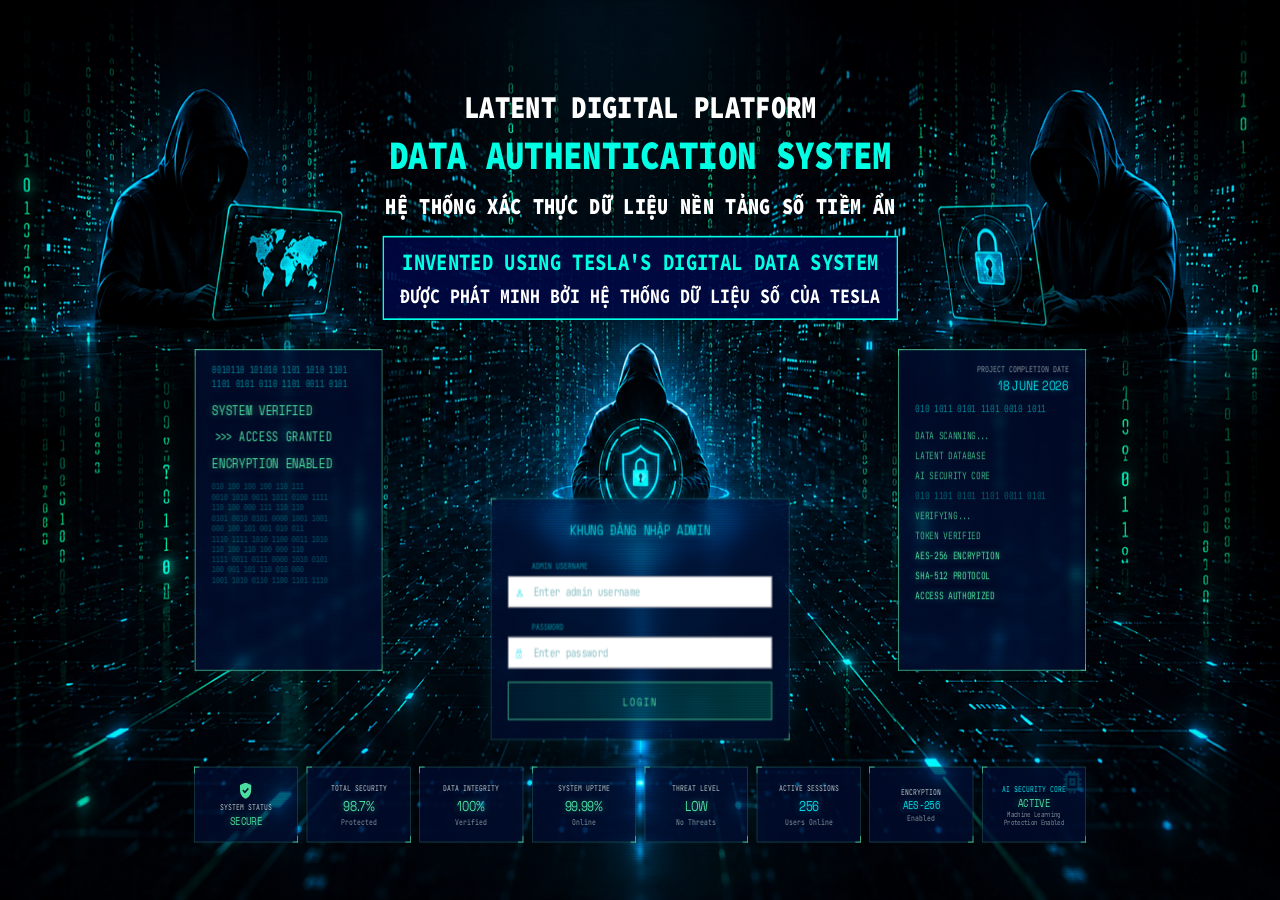
<file: index.html>
<!DOCTYPE html>
<html lang="vi">
  <head>
    <meta charset="UTF-8" />
    <meta name="viewport" content="width=device-width, initial-scale=1.0" />
    <title>LATENT DIGITAL PLATFORM — Data Authentication</title>
    <link rel="preconnect" href="https://fonts.googleapis.com" />
    <link rel="preconnect" href="https://fonts.gstatic.com" crossorigin />
    <link
      href="https://fonts.googleapis.com/css2?family=Be+Vietnam+Pro:wght@700;900&family=JetBrains+Mono:wght@400;700&family=Source+Code+Pro:wght@700;900&family=Space+Grotesk:wght@400;500&family=Space+Mono&display=swap"
      rel="stylesheet"
    />
    <link rel="stylesheet" href="css/app.css" />
  </head>
  <body>
    <div class="viewport">
      <div class="stage" id="stage">
        <img class="bg" src="bg-pc.png" alt="" />

        <header class="login-header">
          <h1>LATENT DIGITAL PLATFORM</h1>
          <h2>DATA AUTHENTICATION SYSTEM</h2>
          <p class="vn-title">HỆ THỐNG XÁC THỰC DỮ LIỆU NỀN TẢNG SỐ TIỀM ẨN</p>
          <div class="invented-box">
            <p class="en">INVENTED USING TESLA'S DIGITAL DATA SYSTEM</p>
            <p class="vn">ĐƯỢC PHÁT MINH BỞI HỆ THỐNG DỮ LIỆU SỐ CỦA TESLA</p>
          </div>
        </header>

        <aside class="hud-panel hud-left">
          <span class="corner corner-tl"></span>
          <span class="corner corner-br"></span>
          <p class="bin-soft" id="binTop">
            0010110 101010 1101 1010 1101<br />1101 0101 0110 1101 0011 0101
          </p>
          <div class="status-stack">
            <p class="status-ok">SYSTEM VERIFIED</p>
            <p class="status-ok mono">&gt;&gt;&gt; ACCESS GRANTED</p>
            <p class="status-ok">ENCRYPTION ENABLED</p>
          </div>
          <p class="bin-faint" id="binMid">
            001 0111 1000 0101 0010 0001<br />
            011 0100 1010 1101 0011 1100<br />
            001 1111 0010 1101 0010 0011<br />
            111 1101 1001 1010 1010 0101<br />
            001 1101 1010 1101 1101 0101<br />
            001 0111 1000 0101 0010 0001<br />
            011 0100 1010 1101 0011 1100<br />
            001 1111 0010 1101 0010 0011<br />
            111 1101 1001 1010 1010 0101<br />
            001 1101 1010 1101 1101 0101
          </p>
        </aside>

        <aside class="hud-panel hud-right">
          <span class="corner corner-tl"></span>
          <span class="corner corner-br"></span>
          <div class="hud-right-top">
            <div class="date-block">
              <p class="label">PROJECT COMPLETION DATE</p>
              <p class="value">18 JUNE 2026</p>
            </div>
          </div>
          <p class="bin-soft">010 1011 0101 1101 0010 1011</p>
          <div class="scan-lines" id="scanLines">
            <p class="scan-line">DATA SCANNING...</p>
            <p class="scan-line">LATENT DATABASE</p>
            <p class="scan-line">AI SECURITY CORE</p>
            <p class="scan-line bin">010 1101 0101 1101 0011 0101</p>
            <p class="scan-line">VERIFYING...</p>
            <p class="scan-line">TOKEN VERIFIED</p>
            <p class="scan-line hot">AES-256 ENCRYPTION</p>
            <p class="scan-line hot">SHA-512 PROTOCOL</p>
            <p class="scan-line hot">ACCESS AUTHORIZED</p>
          </div>
        </aside>

        <section class="login-box" id="loginBox">
          <span class="corner corner-tl"></span>
          <span class="corner corner-br"></span>
          <h3>KHUNG ĐĂNG NHẬP ADMIN</h3>
          <form class="login-form" id="loginForm" autocomplete="off">
            <div class="field">
              <label for="username">ADMIN USERNAME</label>
              <input id="username" name="username" type="text" placeholder="Enter admin username" required />
              <span class="field-icon user">
                <img src="assets/icons/icon-user.svg" width="9.333" height="9.333" alt="" />
              </span>
            </div>
            <div class="field">
              <label for="password">PASSWORD</label>
              <input id="password" name="password" type="password" placeholder="Enter password" required />
              <span class="field-icon lock">
                <img src="assets/icons/icon-lock.svg" width="9.333" height="12.25" alt="" />
              </span>
            </div>
            <p class="login-error" id="loginError">ACCESS DENIED — INVALID CREDENTIALS</p>
            <button class="btn-login" type="submit">LOGIN</button>
          </form>
        </section>

        <footer class="stats-row">
          <div class="stat-card">
            <span class="corner corner-tl"></span>
            <span class="corner corner-br"></span>
            <img class="stat-shield" src="assets/icons/icon-shield.svg" width="17.154" height="21.442" alt="" />
            <p class="k">SYSTEM STATUS</p>
            <p class="v sm glow-mint">SECURE</p>
          </div>
          <div class="stat-card">
            <span class="corner corner-tl"></span>
            <span class="corner corner-br"></span>
            <p class="k">TOTAL SECURITY</p>
            <p class="v">98.7%</p>
            <p class="s">Protected</p>
          </div>
          <div class="stat-card">
            <span class="corner corner-tl"></span>
            <span class="corner corner-br"></span>
            <p class="k">DATA INTEGRITY</p>
            <p class="v">100%</p>
            <p class="s">Verified</p>
          </div>
          <div class="stat-card">
            <span class="corner corner-tl"></span>
            <span class="corner corner-br"></span>
            <p class="k">SYSTEM UPTIME</p>
            <p class="v">99.99%</p>
            <p class="s">Online</p>
          </div>
          <div class="stat-card">
            <span class="corner corner-tl"></span>
            <span class="corner corner-br"></span>
            <p class="k">THREAT LEVEL</p>
            <p class="v">LOW</p>
            <p class="s">No Threats</p>
          </div>
          <div class="stat-card">
            <span class="corner corner-tl"></span>
            <span class="corner corner-br"></span>
            <p class="k">ACTIVE SESSIONS</p>
            <p class="v cyan">256</p>
            <p class="s">Users Online</p>
          </div>
          <div class="stat-card">
            <span class="corner corner-tl"></span>
            <span class="corner corner-br"></span>
            <p class="k">ENCRYPTION</p>
            <p class="v sm cyan">AES-256</p>
            <p class="s">Enabled</p>
          </div>
          <div class="stat-card ai">
            <span class="corner corner-tl"></span>
            <span class="corner corner-br"></span>
            <span class="stat-ai-icon">
              <img src="assets/icons/icon-ai.svg" width="28.947" height="28.947" alt="" />
            </span>
            <p class="k">AI SECURITY CORE</p>
            <p class="v sm glow-mint">ACTIVE</p>
            <p class="s tiny">Machine Learning<br />Protection Enabled</p>
          </div>
        </footer>

        <div class="vignette"></div>
        <div class="scanlines"></div>
      </div>
    </div>
    <script src="js/stage.js"></script>
    <script src="js/auth.js"></script>
  </body>
</html>
</file>
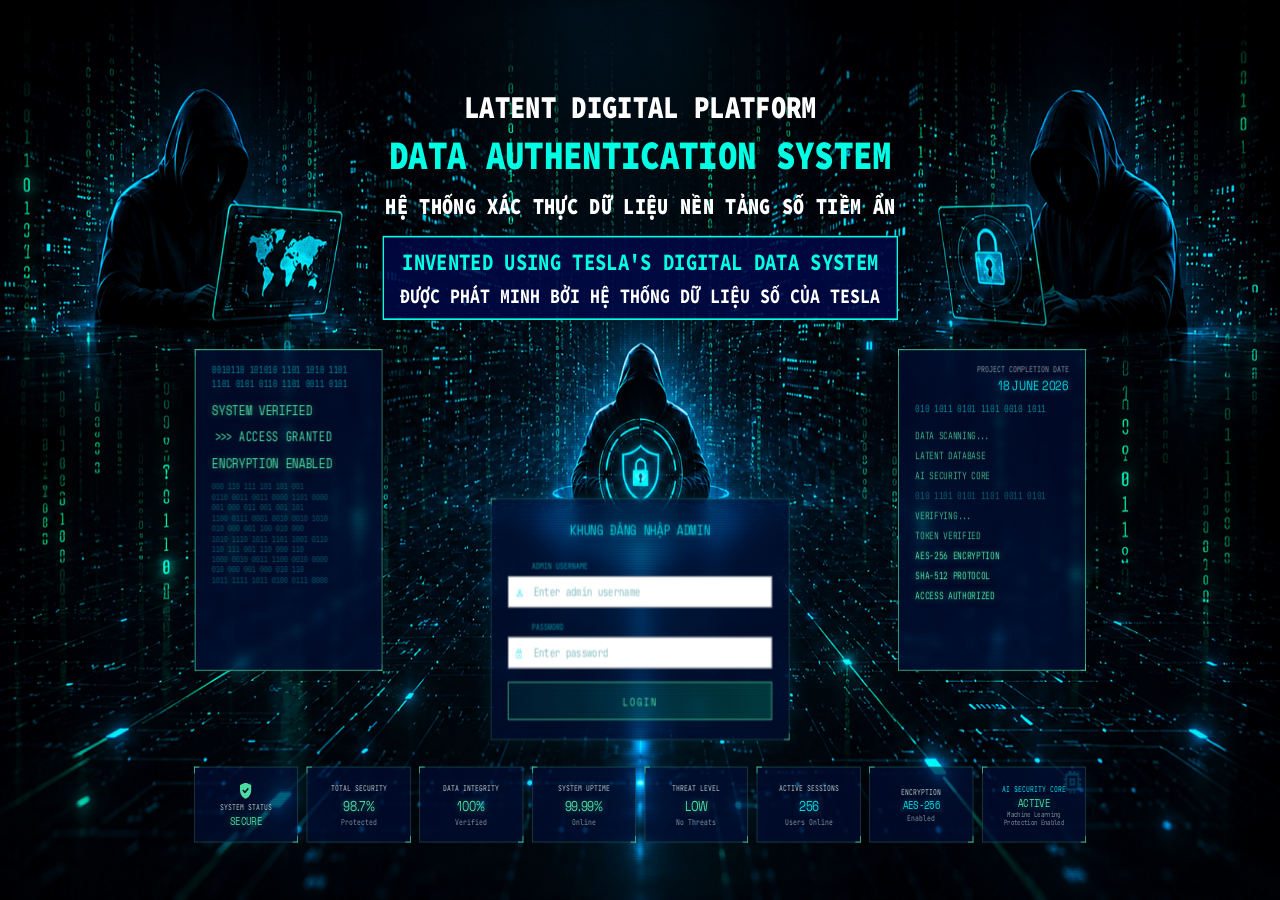
<file: home.html>
<!DOCTYPE html>
<html lang="vi">

<head>
  <meta charset="UTF-8" />
  <meta name="viewport" content="width=device-width, initial-scale=1.0" />
  <title>SYSTEM DATA INPUT PANEL — Latent Digital Platform</title>
  <link rel="preconnect" href="https://fonts.googleapis.com" />
  <link rel="preconnect" href="https://fonts.gstatic.com" crossorigin />
  <link
    href="https://fonts.googleapis.com/css2?family=Be+Vietnam+Pro:wght@700;900&family=JetBrains+Mono:wght@400;700&family=Source+Code+Pro:wght@700;900&family=Space+Grotesk:wght@400;500;700&family=Space+Mono&display=swap"
    rel="stylesheet" />
  <link rel="stylesheet" href="css/app.css" />
</head>

<body>
  <div class="viewport">
    <div class="stage" id="stage">
      <img class="bg" src="bg-pc.png" alt="" />

      <nav class="home-nav" aria-label="Main">
        <div class="nav-list">
          <button class="nav-item active" type="button" data-nav="dashboard">
            <svg class="nav-ico" viewBox="0 0 24 24" aria-hidden="true">
              <path d="M4 10.5L12 4l8 6.5V20a1 1 0 0 1-1 1h-5v-6H10v6H5a1 1 0 0 1-1-1v-9.5z" fill="none"
                stroke="currentColor" stroke-width="1.6" stroke-linejoin="round" />
            </svg>
            <span>DASHBOARD</span>
          </button>
          <button class="nav-item" type="button" data-nav="users">
            <svg class="nav-ico" viewBox="0 0 24 24" aria-hidden="true">
              <path
                d="M9 11a3.5 3.5 0 1 0 0-7 3.5 3.5 0 0 0 0 7zM16.5 12a3 3 0 1 0 0-6 3 3 0 0 0 0 6zM3.5 19.5c0-2.8 2.5-5 5.5-5s5.5 2.2 5.5 5M14 14.5c2.6 0 4.8 1.6 5.5 3.8"
                fill="none" stroke="currentColor" stroke-width="1.6" stroke-linecap="round" />
            </svg>
            <span>USER MANAGEMENT</span>
          </button>
          <button class="nav-item" type="button" data-nav="auth">
            <svg class="nav-ico" viewBox="0 0 24 24" aria-hidden="true">
              <path d="M12 3l7 3v5.2c0 4.4-2.9 8.3-7 9.8-4.1-1.5-7-5.4-7-9.8V6l7-3z" fill="none" stroke="currentColor"
                stroke-width="1.6" />
              <circle cx="12" cy="11" r="2.2" fill="none" stroke="currentColor" stroke-width="1.4" />
              <path d="M12 13.2v2.4M10.4 11h3.2" fill="none" stroke="currentColor" stroke-width="1.4"
                stroke-linecap="round" />
            </svg>
            <span>DATA AUTHENTICATION</span>
          </button>
          <button class="nav-item" type="button" data-nav="monitor">
            <svg class="nav-ico" viewBox="0 0 24 24" aria-hidden="true">
              <rect x="3" y="4" width="18" height="13" rx="1.5" fill="none" stroke="currentColor" stroke-width="1.6" />
              <path d="M8 20h8M12 17v3M6.5 14l3-3.5 2.5 2 4-4.5" fill="none" stroke="currentColor" stroke-width="1.5"
                stroke-linecap="round" stroke-linejoin="round" />
            </svg>
            <span>SYSTEM MONITORING</span>
          </button>
          <button class="nav-item" type="button" data-nav="security">
            <svg class="nav-ico" viewBox="0 0 24 24" aria-hidden="true">
              <path d="M12 3l7 3v5.2c0 4.4-2.9 8.3-7 9.8-4.1-1.5-7-5.4-7-9.8V6l7-3z" fill="none" stroke="currentColor"
                stroke-width="1.6" />
              <path d="M9.2 11.4l2 2 3.8-4" fill="none" stroke="currentColor" stroke-width="1.6" stroke-linecap="round"
                stroke-linejoin="round" />
            </svg>
            <span>SECURITY CENTER</span>
          </button>
          <button class="nav-item" type="button" data-nav="access">
            <svg class="nav-ico" viewBox="0 0 24 24" aria-hidden="true">
              <rect x="3.5" y="6" width="17" height="12" rx="2" fill="none" stroke="currentColor" stroke-width="1.6" />
              <circle cx="9" cy="12" r="2" fill="none" stroke="currentColor" stroke-width="1.4" />
              <path d="M13.5 10.5h4M13.5 13.5h3" fill="none" stroke="currentColor" stroke-width="1.4"
                stroke-linecap="round" />
            </svg>
            <span>ACCESS CONTROL</span>
          </button>
          <button class="nav-item" type="button" data-nav="encryption">
            <svg class="nav-ico" viewBox="0 0 24 24" aria-hidden="true">
              <path d="M8 11V8.5a4 4 0 0 1 8 0V11" fill="none" stroke="currentColor" stroke-width="1.6" />
              <rect x="6.5" y="11" width="11" height="9" rx="1.5" fill="none" stroke="currentColor" stroke-width="1.6" />
              <circle cx="12" cy="15.5" r="1.3" fill="currentColor" />
            </svg>
            <span>ENCRYPTION MODULE</span>
          </button>
          <button class="nav-item" type="button" data-nav="audit">
            <svg class="nav-ico" viewBox="0 0 24 24" aria-hidden="true">
              <path
                d="M7 4h10a1.5 1.5 0 0 1 1.5 1.5v13A1.5 1.5 0 0 1 17 20H7a1.5 1.5 0 0 1-1.5-1.5v-13A1.5 1.5 0 0 1 7 4z"
                fill="none" stroke="currentColor" stroke-width="1.6" />
              <path d="M9 9h6M9 12.5h6M9 16h4" fill="none" stroke="currentColor" stroke-width="1.5"
                stroke-linecap="round" />
            </svg>
            <span>AUDIT LOGS</span>
          </button>
          <button class="nav-item" type="button" data-nav="ai">
            <svg class="nav-ico" viewBox="0 0 24 24" aria-hidden="true">
              <circle cx="12" cy="12" r="2.2" fill="none" stroke="currentColor" stroke-width="1.5" />
              <path
                d="M12 4v3.2M12 16.8V20M4 12h3.2M16.8 12H20M6.4 6.4l2.3 2.3M15.3 15.3l2.3 2.3M17.6 6.4l-2.3 2.3M8.7 15.3l-2.3 2.3"
                fill="none" stroke="currentColor" stroke-width="1.5" stroke-linecap="round" />
            </svg>
            <span>AI ANALYTICS</span> 
          </button>
          <button class="nav-item" type="button" data-nav="settings">
            <svg class="nav-ico" viewBox="0 0 24 24" aria-hidden="true">
              <circle cx="12" cy="12" r="3" fill="none" stroke="currentColor" stroke-width="1.5" />
              <path
                d="M12 3.5v2.2M12 18.3v2.2M3.5 12h2.2M18.3 12h2.2M6 6l1.6 1.6M16.4 16.4L18 18M18 6l-1.6 1.6M7.6 16.4 6 18"
                fill="none" stroke="currentColor" stroke-width="1.5" stroke-linecap="round" />
            </svg>
            <span>SYSTEM SETTINGS</span>
          </button>
          <button class="nav-item" type="button" data-nav="backup">
            <svg class="nav-ico" viewBox="0 0 24 24" aria-hidden="true">
              <rect x="5" y="8" width="14" height="10" rx="1.5" fill="none" stroke="currentColor" stroke-width="1.6" />
              <path
                d="M8 8V6.5A1.5 1.5 0 0 1 9.5 5h5A1.5 1.5 0 0 1 16 6.5V8M9 18v1.5M15 18v1.5M15.5 12.5a3.2 3.2 0 1 1-1.1-2.4"
                fill="none" stroke="currentColor" stroke-width="1.5" stroke-linecap="round" />
              <path d="M14.2 8.8v1.8h1.8" fill="none" stroke="currentColor" stroke-width="1.4" stroke-linecap="round"
                stroke-linejoin="round" />
            </svg>
            <span>BACKUP &amp; RECOVERY</span>
          </button>
          <button class="nav-item" type="button" data-nav="reports">
            <svg class="nav-ico" viewBox="0 0 24 24" aria-hidden="true">
              <path d="M8 4h7l3 3v12a1 1 0 0 1-1 1H8a1 1 0 0 1-1-1V5a1 1 0 0 1 1-1z" fill="none" stroke="currentColor"
                stroke-width="1.6" />
              <path d="M15 4v3h3M9.5 12h5M9.5 15.5h3.5M16.5 18.5l1.2-3.2 1.2 3.2M16.2 17h2.8" fill="none"
                stroke="currentColor" stroke-width="1.4" stroke-linecap="round" stroke-linejoin="round" />
            </svg>
            <span>REPORTS</span>
          </button>
          <button class="nav-item" type="button" data-nav="notifications">
            <svg class="nav-ico" viewBox="0 0 24 24" aria-hidden="true">
              <path d="M12 4a5 5 0 0 1 5 5v3.2l1.4 2.6H5.6L7 12.2V9a5 5 0 0 1 5-5zM10 18.5a2 2 0 0 0 4 0" fill="none"
                stroke="currentColor" stroke-width="1.6" stroke-linejoin="round" />
            </svg>
            <span>NOTIFICATIONS</span>
          </button>
        </div>

        <div class="sidebar-table-card">
          <span class="corner corner-tl"></span>
          <span class="corner corner-br"></span>
          <div class="st-header">
            <span class="st-live-dot"></span>
            CONNECT TO BACCARAT TABLE
          </div>
          <div class="st-table-input-row">
            <span class="st-prefix">BACARAT</span>
            <input class="st-input" id="sideTableInput" type="text" value="C06" placeholder="C06" maxlength="12" />
            <button class="st-connect-btn" id="sideConnectBtn" type="button">CONNECT</button>
          </div>
          <div class="st-grid">
            <div class="st-cell st-left">
              <span class="st-label">KẾT NỐI CHẠY</span>
              <span class="st-val st-pct" id="sideConnPct">100%</span>
            </div>
            <div class="st-cell st-right">
              <span class="st-label">ACCURACY RATE</span>
              <span class="st-val st-rate" id="sideAccRate">86%</span>
            </div>
          </div>
          <div class="st-section">
            <div class="st-subhead">RECOMMENDED NUMBER<br />OF SUCCESSFUL HANDS</div>
            <div class="st-range" id="sideRangeVal">6-7</div>
          </div>
          <div class="st-footer-status">
            <span class="st-foot-icon">⚡</span>
            <span>AI NEURAL ENGINE • RUNNING</span>
          </div>
        </div>
      </nav>

      <main class="home-main">
        <p class="exclusive">
          THIS DATA SOFTWARE IS EXCLUSIVELY AVAILABLE FOR THE SEXY BACCARAT PLATFORM.
        </p>

        <div class="welcome-row">
          <h1>WELCOME!</h1>
          <button class="logout-btn" id="logoutBtn" type="button">LOGOUT</button>
        </div>

        <div class="msg-box">
          <p>
            Thank you for placing your trust in our team. On behalf of Tesla, we would like to express
            our sincere gratitude for your confidence and support.<br />
            We truly appreciate your trust and look forward to providing you with the best possible experience.
          </p>
        </div>

        <h2 class="section-title">SYSTEM RECOMMENDATIONS</h2>

        <div class="msg-box">
          <p>
            For optimal system performance, please review and understand the instructions below before proceeding.
            Enter all required data completely and accurately to ensure the analysis is performed correctly
            and to achieve the most reliable analytical results.
          </p>
        </div>

        <div class="guide-row">
          <aside class="warn-box">
            <div class="warn-icons">
              <svg class="warn-tri" viewBox="0 0 24 24" aria-hidden="true">
                <path fill="#f5c518" d="M12 2L23 21H1L12 2Z" />
                <path fill="#111" d="M11 9h2v6h-2zm0 7h2v2h-2z" />
              </svg>
              <svg class="warn-tri" viewBox="0 0 24 24" aria-hidden="true">
                <path fill="#f5c518" d="M12 2L23 21H1L12 2Z" />
                <path fill="#111" d="M11 9h2v6h-2zm0 7h2v2h-2z" />
              </svg>
            </div>
            <h3>IMPORTANT OPERATING GUIDELINES</h3>
          </aside>

          <div class="guide-list">
            <span class="corner corner-tl"></span>
            <span class="corner corner-br"></span>
            <div class="guide-item">
              <span class="guide-num">1</span>
              <p>REFER TO THE GENERAL ANALYSIS SECTION FOR OVERALL DATA.</p>
              <span></span>
            </div>
            <div class="guide-item">
              <span class="guide-num">2</span>
              <p>ENTER THE BACCARAT TABLE NUMBER TO CONNECT WITH THE HIGHEST COMPATIBILITY.</p>
              <button class="check" data-check="table" type="button">✓</button>
            </div>
            <div class="guide-item">
              <span class="guide-num">3</span>
              <p>ENTER THE RESULTS OF THREE CONSECUTIVE ROUNDS TO ANALYZE THE LATENT COEFFICIENTS.</p>
              <button class="check" data-check="rounds" type="button">✓</button>
            </div>
            <div class="guide-item">
              <span class="guide-num">4</span>
              <p>ENTER COMPLETE AND ACCURATE DATA FOR THREE CONSECUTIVE ROUNDS TO PERFORM LATENT COEFFICIENT ANALYSIS.
              </p>
              <button class="check" data-check="data" type="button">✓</button>
            </div>
          </div>
        </div>

        <section class="panel">
          <span class="corner corner-tl"></span>
          <span class="corner corner-br"></span>
          <h3 class="panel-title">★ SYSTEM DATA INPUT PANEL ★</h3>

          <div class="condition-row">
            <div class="condition-label">CONDITION 1</div>
            <div class="formula-grid formula-grid-extended">
              <div class="cell">
                <span class="head">HỆ SỐ PHỤ 1</span>
                <input id="slot1" type="number" min="0" max="99" value="" placeholder="" />
              </div>
              <div class="op">+</div>
              <div class="cell">
                <span class="head">HỆ SỐ PHỤ 2</span>
                <input id="slot2" type="number" min="0" max="99" value="" placeholder="" />
              </div>
              <div class="op">:</div>
              <div class="cell">
                <span class="head">HỆ SỐ PHỤ 3</span>
                <input id="slot3" type="number" min="0" max="99" value="" placeholder="" />
              </div>
              <div class="op">×</div>
              <div class="cell">
                <span class="head">HỆ SỐ PHỤ 4</span>
                <input id="slot4" type="number" min="0" max="99" value="" placeholder="" />
              </div>
              <div class="op">=</div>
              <div class="cell result-cell" id="resultCell1">
                <span class="head">LATENT FACTOR</span>
                <div class="result-out-wrap">
                  <span class="calc-spinner" id="spinner1" hidden></span>
                  <div class="result-out" id="resultOut1">—</div>
                </div>
              </div>
            </div>
          </div>

          <div class="formula-display-row">
            <div class="formula-display" id="formulaBox1">
              <span class="formula-tag">CÔNG THỨC 1</span>
              <span class="formula-text" id="formulaText1">HỆ SỐ PHỤ = α + (β ÷ γ) × δ</span>
            </div>
            <div class="formula-display" id="formulaBox2">
              <span class="formula-tag">CÔNG THỨC 2</span>
              <span class="formula-text" id="formulaText2">HỆ SỐ PHỤ = (A + B) − (C ÷ π) + (D ÷ 6) × √e</span>
            </div>
          </div>

          <div class="condition-row">
            <div class="condition-label">CONDITION 2</div>
            <div class="other-row">
              <div class="stat-pills">
                <label class="pill">
                  <span class="k">COMMON PATTERNS (A)</span>
                  <input id="statPatterns" type="number" min="0" value="" placeholder="" />
                </label>
                <label class="pill">
                  <span class="k">TOTAL HANDS (B)</span>
                  <input id="statHands" type="number" min="0" value="" placeholder="" />
                </label>
                <label class="pill">
                  <span class="k">CARDS DEALT (C)</span>
                  <input id="statCards" type="number" min="0" value="" placeholder="" />
                </label>
              </div>
              <div class="beads" id="beads">
                <div class="bead-col">
                  <input class="bead-input cyan" id="bead0" type="number" min="0" max="99" value="" placeholder="" />
                  <input class="bead-input red" id="bead1" type="number" min="0" max="99" value="" placeholder="" />
                </div>
                <div class="bead-col">
                  <input class="bead-input cyan" id="bead2" type="number" min="0" max="99" value="" placeholder="" />
                  <input class="bead-input red" id="bead3" type="number" min="0" max="99" value="" placeholder="" />
                </div>
                <div class="bead-col">
                  <input class="bead-input cyan" id="bead4" type="number" min="0" max="99" value="" placeholder="" />
                  <input class="bead-input red" id="bead5" type="number" min="0" max="99" value="" placeholder="" />
                </div>
              </div>
              <div class="cell result-cell cond2-result" id="resultCell2">
                <span class="head">LATENT FACTOR</span>
                <div class="result-out-wrap">
                  <span class="calc-spinner" id="spinner2" hidden></span>
                  <div class="result-out" id="resultOut2">—</div>
                </div>
              </div>
            </div>
          </div>

          <button class="btn-primary btn-execute-large" id="analyzeBtn" type="button">⚡ EXECUTE ANALYSIS</button>
        </section>
      </main>

      <aside class="home-side">
        <div class="matrix-panel">
          <span class="corner corner-tl"></span>
          <span class="corner corner-br"></span>
          <canvas id="matrix"></canvas>
        </div>
        <div class="hacker-card">
          <span class="corner corner-tl"></span>
          <span class="corner corner-br"></span>
          <div class="hc-header">
            <div class="hc-title">
              <span class="hc-dot"></span>
              <span>TERMINAL // TESLA_CORE</span>
            </div>
            <span class="hc-tag">RUNNING</span>
          </div>
          <div class="hc-body" id="hackerLogBox">
            <div class="hc-stream" id="hackerStream"></div>
            <div class="hc-cursor">_</div>
          </div>
        </div>
      </aside>

      <div class="connect-overlay" id="connectOverlay" hidden>
        <div class="connect-modal">
          <span class="corner corner-tl"></span>
          <span class="corner corner-br"></span>
          <div class="connect-ring"></div>
          <p class="connect-kicker">TESLA UPLINK PROTOCOL</p>
          <h4 id="connectTitle">CONNECTING TO TABLE</h4>
          <p class="connect-table" id="connectTable">TABLE —</p>
          <div class="connect-bar">
            <span id="connectBar"></span>
          </div>
          <p class="connect-pct" id="connectPct">00%</p>
          <ul class="connect-logs" id="connectLogs"></ul>
        </div>
      </div>

      <div class="result-modal-overlay" id="resultModal" hidden>
        <div class="result-modal">
          <span class="corner corner-tl"></span>
          <span class="corner corner-br"></span>
          <div class="rm-kicker">AI LATENT ANALYSIS PROTOCOL</div>
          <h3 class="rm-title" id="rmTitle">ĐANG PHÂN TÍCH...</h3>
          
          <div class="rm-dual-tables" id="rmDualTables">
            <div class="rm-table-card" id="rmCard1">
              <h4>CONDITION 1</h4>
              <p class="rm-table-formula" id="rmFormula1">—</p>
              <div class="rm-table-val" id="rmVal1">···</div>
            </div>
            <div class="rm-table-card" id="rmCard2">
              <h4>CONDITION 2</h4>
              <p class="rm-table-formula" id="rmFormula2">—</p>
              <div class="rm-table-val" id="rmVal2">···</div>
            </div>
          </div>

          <button class="btn-primary rm-btn" id="closeResultBtn" type="button" hidden>XÁC NHẬN &amp; TIẾP TỤC</button>
        </div>
      </div>

      <div class="vignette"></div>
      <div class="scanlines"></div>
    </div>
  </div>
  <script src="js/stage.js"></script>
  <script src="js/home.js"></script>
</body>

</html>
</file>
<file: css/app.css>
:root {
  --cyan: #00ffe5;
  --cyan-2: #00dbe7;
  --mint: #4edea3;
  --pink: #ff2bd6;
  --pink-soft: #ff7ae8;
  --navy: rgba(0, 8, 72, 0.85);
  --panel: rgba(0, 14, 58, 0.65);
  --panel-strong: rgba(0, 10, 42, 0.78);
  --muted: #b9cacb;
  --white: #ffffff;
  --danger: #ff2a4a;
  --stage-w: 1920px;
  --stage-h: 1080px;
}

*,
*::before,
*::after {
  box-sizing: border-box;
  margin: 0;
  padding: 0;
}

html,
body {
  width: 100%;
  height: 100%;
  background: #00010a;
  color: var(--white);
  font-family: "JetBrains Mono", "Source Code Pro", monospace;
  overflow: hidden;
}

img {
  display: block;
  max-width: none;
}

button,
input {
  font-family: inherit;
}

.viewport {
  width: 100vw;
  height: 100vh;
  display: flex;
  align-items: center;
  justify-content: center;
  overflow: hidden;
  background: #00010a url("../bg-pc.png") center / cover no-repeat;
}

.stage {
  width: var(--stage-w);
  height: var(--stage-h);
  position: relative;
  flex-shrink: 0;
  overflow: hidden;
  transform-origin: center center;
}

.bg {
  position: absolute;
  inset: 0;
  width: 100%;
  height: 100%;
  object-fit: cover;
  pointer-events: none;
}

.scanlines {
  position: absolute;
  inset: 0;
  pointer-events: none;
  z-index: 40;
  background: repeating-linear-gradient(
    to bottom,
    rgba(0, 0, 0, 0.08) 0px,
    rgba(0, 0, 0, 0.08) 1px,
    transparent 1px,
    transparent 3px
  );
  mix-blend-mode: overlay;
}

.vignette {
  position: absolute;
  inset: 0;
  pointer-events: none;
  z-index: 39;
  background: radial-gradient(ellipse at center, transparent 70%, rgba(0, 0, 0, 0.2) 100%);
}

.corner {
  position: absolute;
  width: 8px;
  height: 8px;
  pointer-events: none;
}

.corner-tl {
  top: -1px;
  left: -1px;
  border-top: 1px solid var(--mint);
  border-left: 1px solid var(--mint);
}

.corner-br {
  bottom: -1px;
  right: -1px;
  border-bottom: 1px solid var(--mint);
  border-right: 1px solid var(--mint);
}

.glow-mint {
  text-shadow: 0 0 10px rgba(78, 222, 163, 0.5);
}

.glow-cyan {
  text-shadow: 0 0 10px rgba(0, 219, 231, 0.5);
}

/* ===== LOGIN ===== */
.login-header {
  position: absolute;
  left: 574px;
  top: 103px;
  width: 773px;
  height: 281px;
  text-align: center;
}

.login-header h1,
.login-header h2,
.login-header .vn-title {
  position: absolute;
  left: 0;
  width: 100%;
  font-family: "Source Code Pro", "Be Vietnam Pro", monospace;
  font-weight: 900;
  line-height: normal;
  white-space: nowrap;
}

.login-header h1 {
  top: 0;
  font-size: 38.356px;
  color: var(--white);
}

.login-header h2 {
  top: 52px;
  font-size: 48.833px;
  color: var(--cyan);
}

.login-header .vn-title {
  top: 127px;
  font-size: 27.685px;
  color: var(--white);
}

.invented-box {
  position: absolute;
  left: 0;
  top: 180px;
  width: 773px;
  height: 101px;
  background: var(--navy);
  border: 2px solid var(--cyan);
  display: flex;
  flex-direction: column;
  align-items: center;
  justify-content: center;
  gap: 8px;
}

.invented-box .en {
  font-family: "Source Code Pro", "Be Vietnam Pro", monospace;
  font-weight: 700;
  font-size: 28.268px;
  color: var(--cyan);
}

.invented-box .vn {
  font-family: "Source Code Pro", "Be Vietnam Pro", monospace;
  font-weight: 700;
  font-size: 24.726px;
  color: var(--white);
}

.hud-panel {
  position: absolute;
  width: 282px;
  height: 386px;
  background: var(--panel);
  border: 1px solid var(--mint);
  backdrop-filter: blur(6px);
  -webkit-backdrop-filter: blur(6px);
}

.hud-left {
  left: 292px;
  top: 419px;
  padding: 16px 25px;
}

.hud-right {
  left: 1347px;
  top: 419px;
  padding: 16px 25px 20px;
}

.bin-soft {
  font-family: "JetBrains Mono", monospace;
  font-size: 12px;
  line-height: 16px;
  color: rgba(0, 219, 231, 0.6);
  word-break: break-word;
}

.bin-faint {
  font-family: "JetBrains Mono", monospace;
  font-size: 10px;
  line-height: 12.5px;
  color: rgba(0, 219, 231, 0.4);
  margin-top: 6px;
}

.status-stack {
  margin: 12px 0 10px;
  display: flex;
  flex-direction: column;
  gap: 8px;
}

.status-ok {
  font-family: "Space Mono", monospace;
  font-size: 16px;
  line-height: 24px;
  color: var(--mint);
  text-shadow: 0 0 10px rgba(78, 222, 163, 0.5);
}

.status-ok.mono {
  font-family: "JetBrains Mono", monospace;
  text-shadow: none;
}

.hud-right-top {
  display: flex;
  justify-content: flex-end;
  margin-bottom: 8px;
}

.date-block {
  text-align: right;
}

.date-block .label {
  font-size: 10px;
  line-height: 15px;
  color: rgba(185, 202, 203, 0.7);
}

.date-block .value {
  font-family: "Space Grotesk", sans-serif;
  font-size: 16px;
  line-height: 24px;
  color: var(--cyan-2);
  text-shadow: 0 0 10px rgba(0, 219, 231, 0.5);
}

.scan-lines {
  display: flex;
  flex-direction: column;
  gap: 8px;
  margin-top: 16px;
}

.scan-line {
  font-size: 12px;
  line-height: 16px;
  color: rgba(78, 222, 163, 0.8);
}

.scan-line.bin {
  color: rgba(0, 219, 231, 0.4);
}

.scan-line.hot {
  color: var(--mint);
  text-shadow: 0 0 10px rgba(78, 222, 163, 0.5);
}

.login-box {
  position: absolute;
  left: 736px;
  top: 598px;
  width: 448px;
  height: 290px;
  background: rgba(0, 14, 58, 0.6);
  border: 1px solid rgba(78, 222, 163, 0.3);
  backdrop-filter: blur(12px);
  -webkit-backdrop-filter: blur(12px);
  box-shadow: 0 0 30px rgba(0, 219, 231, 0.1);
  padding: 25px;
  display: flex;
  flex-direction: column;
  gap: 24px;
}

.login-box h3 {
  font-family: "Space Mono", monospace;
  font-size: 16px;
  line-height: 24px;
  text-align: center;
  color: var(--cyan-2);
  text-shadow: 0 0 10px rgba(0, 219, 231, 0.5);
  font-weight: 400;
}

.login-form {
  display: flex;
  flex-direction: column;
  gap: 16px;
}

.field {
  position: relative;
}

.field label {
  display: block;
  padding-left: 36px;
  margin-bottom: 4px;
  font-size: 10px;
  line-height: 15px;
  color: rgba(0, 219, 231, 0.7);
}

.field input {
  width: 100%;
  height: 38px;
  background: #fff;
  border: 1px solid #6b7280;
  padding: 10px 13px 10px 37px;
  font-size: 14px;
  color: #0b1b33;
  outline: none;
}

.field input::placeholder {
  color: rgba(0, 120, 130, 0.45);
}

.field input:focus {
  border-color: var(--cyan-2);
  box-shadow: 0 0 0 1px var(--cyan-2);
}

.field-icon {
  position: absolute;
  left: 13px;
  bottom: 13px;
  pointer-events: none;
}

.field-icon.user {
  width: 9.333px;
  height: 9.333px;
}

.field-icon.lock {
  left: 12px;
  bottom: 12px;
  width: 9.333px;
  height: 12.25px;
}

.field-icon img {
  width: 100%;
  height: 100%;
}

.btn-login {
  width: 100%;
  height: 46px;
  border: 1px solid var(--mint);
  background: linear-gradient(90deg, rgba(0, 165, 114, 0.1), rgba(0, 165, 114, 0.3));
  color: var(--mint);
  font-family: "Space Mono", monospace;
  font-size: 14px;
  letter-spacing: 1.4px;
  cursor: pointer;
  transition: box-shadow 0.2s, background 0.2s, color 0.2s;
}

.btn-login:hover {
  background: linear-gradient(90deg, rgba(0, 165, 114, 0.25), rgba(0, 165, 114, 0.5));
  box-shadow: 0 0 18px rgba(78, 222, 163, 0.45);
}

.btn-login:active {
  transform: translateY(1px);
}

.login-error {
  display: none;
  position: absolute;
  left: 25px;
  right: 25px;
  top: 50px;
  font-size: 11px;
  color: var(--danger);
  text-align: center;
  letter-spacing: 0.4px;
  pointer-events: none;
}

.login-error.show {
  display: block;
}

.login-box.shake {
  animation: shake 0.4s ease;
  border-color: var(--danger);
}

@keyframes shake {
  0%,
  100% {
    transform: translateX(0);
  }
  25% {
    transform: translateX(-6px);
  }
  75% {
    transform: translateX(6px);
  }
}

.stats-row {
  position: absolute;
  left: 291px;
  top: 920px;
  width: 1338px;
  height: 93px;
  display: flex;
  gap: 13px;
}

.stat-card {
  position: relative;
  flex: 1;
  min-width: 0;
  height: 91px;
  background: var(--panel);
  border: 1.072px solid rgba(78, 222, 163, 0.3);
  display: flex;
  flex-direction: column;
  align-items: center;
  justify-content: center;
  text-align: center;
  padding: 10px 8px 8px;
}

.stat-card .k {
  font-size: 9.649px;
  line-height: 14.474px;
  color: var(--muted);
}

.stat-card .v {
  font-family: "Space Grotesk", sans-serif;
  font-size: 17.154px;
  line-height: 26px;
  color: var(--mint);
  text-shadow: 0 0 10.7px rgba(78, 222, 163, 0.5);
}

.stat-card .v.cyan {
  color: var(--cyan-2);
  text-shadow: 0 0 10.7px rgba(0, 219, 231, 0.5);
}

.stat-card .v.sm {
  font-family: "Space Mono", monospace;
  font-size: 12.865px;
  line-height: 17px;
}

.stat-card .s {
  font-size: 9.649px;
  line-height: 14.474px;
  color: rgba(185, 202, 203, 0.7);
}

.stat-card .s.tiny {
  font-size: 8.577px;
  line-height: 10.7px;
}

.stat-shield {
  width: 17.154px;
  height: 21.442px;
  margin-bottom: 2px;
}

.stat-shield img {
  width: 17.154px;
  height: 21.442px;
}

.stat-ai-icon {
  position: absolute;
  top: 4.29px;
  right: 4.29px;
  width: 28.947px;
  height: 28.947px;
}

.stat-ai-icon img {
  width: 28.947px;
  height: 28.947px;
}

.stat-card.ai .k {
  color: var(--cyan-2);
}

/* ===== HOME ===== */
.home-nav {
  position: absolute;
  left: 0;
  top: 0;
  width: 280px;
  height: 1080px;
  display: flex;
  flex-direction: column;
  justify-content: flex-start;
  gap: 0;
  padding: 0;
  background: linear-gradient(
    180deg,
    rgba(6, 12, 32, 0.96) 0%,
    rgba(4, 8, 24, 0.98) 100%
  );
  border-right: 1.5px solid rgba(168, 85, 247, 0.45);
  box-shadow: 4px 0 25px rgba(0, 0, 0, 0.8), inset -1px 0 0 rgba(255, 255, 255, 0.08);
  backdrop-filter: blur(10px);
  overflow: hidden;
  z-index: 5;
}

.nav-list {
  display: flex;
  flex-direction: column;
  gap: 0;
  flex: 0 0 auto;
  padding: 0;
  overflow: hidden;
}

.nav-list::-webkit-scrollbar {
  width: 3px;
}

.nav-list::-webkit-scrollbar-thumb {
  background: rgba(168, 85, 247, 0.6);
  border-radius: 2px;
}

.nav-item {
  position: relative;
  display: flex;
  align-items: center;
  gap: 12px;
  width: 100%;
  height: 42px;
  min-height: 42px;
  padding: 0 14px;
  border: none;
  border-left: 3px solid transparent;
  border-bottom: 1px solid rgba(255, 255, 255, 0.04);
  background: transparent;
  color: #f1f5f9;
  font-family: "Space Grotesk", "JetBrains Mono", sans-serif;
  font-size: 11px;
  font-weight: 700;
  letter-spacing: 0.8px;
  text-transform: uppercase;
  text-align: left;
  cursor: pointer;
  text-shadow: 0 1px 3px rgba(0, 0, 0, 0.95), 0 0 10px rgba(255, 255, 255, 0.3);
  transition: color 0.2s, background 0.2s, border-color 0.2s, box-shadow 0.2s;
  -webkit-font-smoothing: antialiased;
}

.nav-item:hover {
  color: #ffffff;
  background: rgba(56, 189, 248, 0.15);
  border-left-color: #38bdf8;
  text-shadow: 0 0 14px rgba(56, 189, 248, 0.9), 0 1px 3px rgba(0, 0, 0, 1);
}

.nav-ico {
  width: 19px;
  height: 19px;
  flex-shrink: 0;
  color: #e2e8f0;
  filter: drop-shadow(0 0 6px rgba(255, 255, 255, 0.4)) drop-shadow(0 1px 2px rgba(0, 0, 0, 0.9));
}

.nav-item.active {
  color: #d1fae5;
  border-color: rgba(16, 185, 129, 0.8);
  border-left: 3px solid #10b981;
  background: linear-gradient(
    90deg,
    rgba(16, 185, 129, 0.38) 0%,
    rgba(16, 185, 129, 0.18) 50%,
    transparent 100%
  );
  box-shadow:
    0 0 24px rgba(16, 185, 129, 0.45),
    inset 0 1px 0 rgba(209, 250, 229, 0.4),
    inset 0 -1px 0 rgba(209, 250, 229, 0.2);
  text-shadow: 0 0 14px rgba(110, 231, 183, 1), 0 1px 3px rgba(0, 0, 0, 0.95);
}

.nav-item.active .nav-ico {
  color: #a7f3d0;
  filter: drop-shadow(0 0 8px rgba(16, 185, 129, 1));
}

/* ===== SIDEBAR BACCARAT STATUS CARD ===== */
.sidebar-table-card {
  position: relative;
  margin: 0;
  width: 100%;
  flex: 1;
  min-height: 0;
  display: flex;
  flex-direction: column;
  justify-content: space-between;
  background: linear-gradient(180deg, #180933 0%, #0c1538 50%, #050e24 100%);
  border: none;
  border-top: 1.5px solid #a855f7;
  box-shadow:
    0 -4px 25px rgba(168, 85, 247, 0.45),
    0 0 35px rgba(59, 130, 246, 0.3),
    inset 0 0 25px rgba(88, 28, 135, 0.5);
  border-radius: 0;
  overflow: hidden;
}

.st-header {
  background: linear-gradient(90deg, #4c1d95, #1e1b4b);
  color: #f3e8ff;
  font-family: "Source Code Pro", "Be Vietnam Pro", monospace;
  font-size: 11.5px;
  font-weight: 900;
  text-align: center;
  letter-spacing: 0.9px;
  padding: 13px 6px;
  border-bottom: 1.5px solid rgba(168, 85, 247, 0.5);
  text-shadow: 0 0 10px rgba(243, 232, 255, 0.8), 0 1px 2px #000;
  display: flex;
  align-items: center;
  justify-content: center;
  gap: 8px;
}

.st-live-dot {
  width: 7px;
  height: 7px;
  border-radius: 50%;
  background: #38bdf8;
  box-shadow: 0 0 10px #38bdf8, 0 0 18px #a855f7;
  animation: spin 3s linear infinite;
}

.st-table-input-row {
  background: rgba(15, 23, 60, 0.95);
  padding: 16px 12px;
  display: flex;
  align-items: center;
  gap: 10px;
  border-bottom: 1.5px solid rgba(168, 85, 247, 0.4);
}

.st-prefix {
  font-family: "Source Code Pro", "Space Grotesk", monospace;
  font-size: 14px;
  font-weight: 900;
  color: #f3e8ff;
  letter-spacing: 1px;
  text-shadow: 0 0 12px rgba(192, 132, 252, 0.9), 0 1px 2px #000;
  white-space: nowrap;
}

.st-input {
  flex: 1;
  min-width: 0;
  height: 40px;
  background: #ffffff;
  border: 1.5px solid #a855f7;
  border-radius: 4px;
  color: #0b1b33;
  font-family: "Space Grotesk", sans-serif;
  font-size: 16px;
  font-weight: 900;
  text-align: center;
  text-transform: uppercase;
  outline: none;
  box-shadow: 0 0 10px rgba(168, 85, 247, 0.4), inset 0 1px 2px rgba(0, 0, 0, 0.1);
  transition: border-color 0.2s, box-shadow 0.2s;
}

.st-input:focus {
  border-color: #d946ef;
  box-shadow: 0 0 16px rgba(217, 70, 239, 0.7);
}

.st-connect-btn {
  height: 40px;
  padding: 0 16px;
  font-family: "Space Grotesk", monospace;
  font-size: 12.5px;
  font-weight: 900;
  letter-spacing: 0.9px;
  background: linear-gradient(90deg, #7c3aed, #2563eb);
  color: #ffffff;
  border: 1.5px solid #c084fc;
  border-radius: 4px;
  cursor: pointer;
  white-space: nowrap;
  box-shadow: 0 0 15px rgba(124, 58, 237, 0.6);
  text-shadow: 0 1px 2px rgba(0, 0, 0, 0.8);
  transition: background 0.2s, box-shadow 0.2s, transform 0.1s;
}

.st-connect-btn:hover {
  background: linear-gradient(90deg, #9333ea, #3b82f6);
  box-shadow: 0 0 20px rgba(192, 132, 252, 0.85);
}

.st-connect-btn:active {
  transform: translateY(1px);
}

.st-grid {
  display: grid;
  grid-template-columns: 1fr 1fr;
  flex: 1;
  min-height: 110px;
  border-bottom: 1.5px solid rgba(168, 85, 247, 0.4);
}

.st-cell {
  padding: 14px 6px;
  display: flex;
  flex-direction: column;
  align-items: center;
  justify-content: center;
  gap: 8px;
}

.st-left {
  border-right: 1.5px solid rgba(168, 85, 247, 0.4);
  background: rgba(36, 12, 65, 0.65);
}

.st-right {
  background: rgba(10, 25, 68, 0.65);
}

.st-label {
  font-size: 10px;
  font-weight: 800;
  color: #d8b4fe;
  text-align: center;
  letter-spacing: 0.7px;
  text-transform: uppercase;
  text-shadow: 0 1px 3px rgba(0, 0, 0, 0.95);
}

.st-val {
  font-family: "Space Grotesk", sans-serif;
  font-size: 22px;
  font-weight: 900;
  letter-spacing: 0.8px;
}

.st-pct {
  color: #38bdf8;
  text-shadow: 0 0 10px rgba(56, 189, 248, 0.85), 0 1px 2px #000;
}

.st-rate {
  color: #f472b6;
  text-shadow: 0 0 10px rgba(244, 114, 182, 0.85), 0 1px 2px #000;
}

.st-section {
  flex: 1.2;
  min-height: 140px;
  padding: 16px 10px;
  background: rgba(10, 16, 42, 0.88);
  display: flex;
  flex-direction: column;
  align-items: center;
  justify-content: center;
  gap: 10px;
  text-align: center;
}

.st-subhead {
  font-size: 10px;
  font-weight: 800;
  color: #e9d5ff;
  letter-spacing: 0.8px;
  line-height: 1.45;
  text-transform: uppercase;
  text-shadow: 0 0 8px rgba(216, 180, 254, 0.6), 0 1px 2px #000;
}

.st-range {
  font-family: "Source Code Pro", "Space Grotesk", monospace;
  font-size: 20px;
  font-weight: 900;
  color: #ffffff;
  letter-spacing: 1.5px;
  padding: 8px 14px;
  white-space: nowrap;
  border: 1.5px solid rgba(56, 189, 248, 0.5);
  background: linear-gradient(180deg, rgba(56, 189, 248, 0.15) 0%, rgba(168, 85, 247, 0.15) 100%);
  border-radius: 4px;
  text-shadow: 0 0 16px rgba(56, 189, 248, 0.9), 0 0 24px rgba(168, 85, 247, 0.8);
  box-shadow: 0 0 20px rgba(56, 189, 248, 0.3), inset 0 0 15px rgba(168, 85, 247, 0.2);
}

.st-footer-status {
  padding: 10px 8px;
  background: rgba(4, 8, 24, 0.95);
  font-size: 9.5px;
  font-weight: 700;
  color: #c084fc;
  letter-spacing: 0.9px;
  text-align: center;
  border-top: 1px solid rgba(168, 85, 247, 0.35);
  display: flex;
  align-items: center;
  justify-content: center;
  gap: 6px;
  text-shadow: 0 0 8px rgba(192, 132, 252, 0.6);
}

.st-foot-icon {
  color: #38bdf8;
  filter: drop-shadow(0 0 6px #38bdf8);
}

.home-main {
  position: absolute;
  left: 280px;
  top: 28px;
  width: 1410px;
  height: 1024px;
  display: flex;
  flex-direction: column;
  gap: 12px;
  overflow-x: hidden;
  overflow-y: auto;
  padding-right: 6px;
  padding-bottom: 12px;
  scrollbar-width: thin;
  scrollbar-color: rgba(0, 255, 229, 0.35) transparent;
}

.home-main::-webkit-scrollbar {
  width: 6px;
}

.home-main::-webkit-scrollbar-thumb {
  background: rgba(0, 255, 229, 0.35);
  border-radius: 3px;
}

.home-side {
  position: absolute;
  right: 0;
  top: 28px;
  width: 210px;
  height: 1024px;
  display: flex;
  flex-direction: column;
  gap: 12px;
}

.exclusive {
  font-family: "Source Code Pro", "Be Vietnam Pro", monospace;
  font-weight: 900;
  font-size: 22px;
  text-align: center;
  letter-spacing: 0.4px;
}

.welcome-row {
  display: flex;
  align-items: center;
  justify-content: center;
  position: relative;
}

.welcome-row h1 {
  font-family: "Source Code Pro", "Be Vietnam Pro", monospace;
  font-weight: 900;
  font-size: 32px;
  text-align: center;
}

.logout-btn {
  position: absolute;
  right: 0;
  top: 50%;
  transform: translateY(-50%);
  height: 34px;
  padding: 0 16px;
  border: 1px solid var(--pink);
  background: rgba(255, 43, 214, 0.12);
  color: var(--pink-soft);
  font-size: 11px;
  letter-spacing: 1.2px;
  cursor: pointer;
  clip-path: polygon(8px 0, 100% 0, 100% calc(100% - 8px), calc(100% - 8px) 100%, 0 100%, 0 8px);
  box-shadow: 0 0 12px rgba(255, 43, 214, 0.25);
}

.logout-btn:hover {
  background: rgba(255, 43, 214, 0.28);
  box-shadow: 0 0 18px rgba(255, 43, 214, 0.5);
}

.msg-box {
  width: 773px;
  min-height: 72px;
  margin: 0 auto;
  background: var(--navy);
  border: 2px solid var(--cyan);
  display: flex;
  align-items: center;
  justify-content: center;
  padding: 8px 12px;
}

.msg-box p {
  font-family: "Source Code Pro", "Be Vietnam Pro", monospace;
  font-weight: 700;
  font-size: 13.2px;
  line-height: 1.35;
  text-align: center;
  color: var(--cyan);
}

.section-title {
  font-family: "Source Code Pro", "Be Vietnam Pro", monospace;
  font-weight: 900;
  font-size: 28px;
  text-align: center;
}

.guide-row {
  display: grid;
  grid-template-columns: 168px 1fr;
  gap: 14px;
  align-items: stretch;
}

.warn-box {
  position: relative;
  background: rgba(18, 8, 0, 0.72);
  border: 2px solid #f5c518;
  display: flex;
  flex-direction: column;
  align-items: center;
  justify-content: center;
  gap: 8px;
  padding: 12px 8px;
  text-align: center;
  box-shadow: 0 0 16px rgba(245, 197, 24, 0.25);
}

.warn-box::before {
  content: "";
  position: absolute;
  inset: 4px;
  border: 1px dashed rgba(245, 197, 24, 0.5);
  pointer-events: none;
}

.warn-icons {
  display: flex;
  gap: 8px;
}

.warn-tri {
  width: 28px;
  height: 28px;
}

.warn-box h3 {
  font-family: "Source Code Pro", "Be Vietnam Pro", monospace;
  font-weight: 900;
  font-size: 11px;
  line-height: 1.25;
  color: #ffe38a;
}

.guide-list {
  position: relative;
  background: var(--panel-strong);
  border: 1px solid rgba(0, 255, 229, 0.45);
  padding: 10px 14px;
  display: flex;
  flex-direction: column;
  gap: 6px;
  backdrop-filter: blur(8px);
}

.guide-item {
  display: grid;
  grid-template-columns: 28px 1fr 28px;
  gap: 8px;
  align-items: center;
  min-height: 28px;
}

.guide-num {
  width: 22px;
  height: 22px;
  display: grid;
  place-items: center;
  font-size: 12px;
  font-weight: 700;
  color: #031018;
  background: var(--cyan);
  clip-path: polygon(4px 0, 100% 0, 100% calc(100% - 4px), calc(100% - 4px) 100%, 0 100%, 0 4px);
}

.guide-item:nth-child(even) .guide-num {
  background: var(--pink);
  color: #1a0014;
}

.guide-item p {
  font-size: 12px;
  line-height: 1.3;
  color: rgba(230, 255, 252, 0.92);
}

.check {
  width: 20px;
  height: 20px;
  border: 1px solid var(--cyan);
  background: rgba(0, 255, 229, 0.08);
  color: transparent;
  cursor: pointer;
  display: grid;
  place-items: center;
  font-size: 13px;
  box-shadow: 0 0 8px rgba(0, 255, 229, 0.2);
}

.check.on {
  border-color: var(--pink);
  background: rgba(255, 43, 214, 0.22);
  color: var(--pink);
  box-shadow: 0 0 10px rgba(255, 43, 214, 0.45);
}

.panel {
  position: relative;
  flex: 0 0 auto;
  background: var(--panel-strong);
  border: 1px solid rgba(255, 43, 214, 0.35);
  padding: 14px 18px 16px;
  backdrop-filter: blur(10px);
  box-shadow: 0 0 24px rgba(255, 43, 214, 0.12), inset 0 0 40px rgba(0, 255, 229, 0.04);
}

.panel-title {
  font-family: "Source Code Pro", "Be Vietnam Pro", monospace;
  font-weight: 900;
  font-size: 18px;
  text-align: center;
  color: var(--pink-soft);
  text-shadow: 0 0 12px rgba(255, 43, 214, 0.55);
  margin-bottom: 18px;
  letter-spacing: 1px;
}

.condition-row {
  display: grid;
  grid-template-columns: 128px 1fr;
  gap: 12px;
  align-items: center;
  margin-bottom: 12px;
}

.condition-label {
  height: 54px;
  display: grid;
  place-items: center;
  border: 1px solid var(--pink);
  color: var(--pink-soft);
  font-size: 12px;
  font-weight: 700;
  letter-spacing: 1px;
  background: rgba(255, 43, 214, 0.1);
  clip-path: polygon(10px 0, 100% 0, 100% 100%, 0 100%, 0 10px);
}

.formula-grid {
  display: grid;
  grid-template-columns: 1fr 36px 1fr 36px 1fr 36px 1fr;
  gap: 8px;
  align-items: stretch;
}

.formula-grid-extended {
  grid-template-columns: 1fr 28px 1fr 28px 1fr 28px 1fr 28px 1fr;
}

.cell {
  min-height: 70px;
  border: 1px solid rgba(0, 255, 229, 0.4);
  background: rgba(0, 20, 70, 0.45);
  display: flex;
  flex-direction: column;
}

.cell .head {
  font-size: 10px;
  letter-spacing: 0.6px;
  color: var(--cyan);
  text-align: center;
  padding: 6px 4px 0;
}

.cell input,
.stepper-value {
  flex: 1;
  background: transparent;
  border: 0;
  outline: none;
  color: var(--white);
  font-family: "Space Grotesk", sans-serif;
  font-size: 22px;
  text-align: center;
  width: 100%;
  min-height: 36px;
}

.op {
  display: grid;
  place-items: center;
  font-size: 22px;
  color: var(--pink);
  text-shadow: 0 0 10px rgba(255, 43, 214, 0.7);
  font-weight: 700;
}

.result-cell {
  border-color: var(--pink);
  background: rgba(255, 43, 214, 0.08);
  transition: all 0.2s ease;
}

.result-cell.calculating {
  border-color: #ff2bd6;
  background: rgba(255, 43, 214, 0.2);
  box-shadow: 0 0 25px rgba(255, 43, 214, 0.6), inset 0 0 15px rgba(0, 255, 229, 0.3);
  animation: resultPulse 0.15s ease-in-out infinite alternate;
}

@keyframes resultPulse {
  0% {
    border-color: #ff2bd6;
    box-shadow: 0 0 14px rgba(255, 43, 214, 0.5), inset 0 0 10px rgba(255, 43, 214, 0.2);
  }
  100% {
    border-color: #00ffe5;
    box-shadow: 0 0 28px rgba(0, 255, 229, 0.7), inset 0 0 18px rgba(0, 255, 229, 0.3);
  }
}

.result-cell .head {
  color: var(--pink-soft);
}

.result-out {
  flex: 1;
  display: grid;
  place-items: center;
  font-family: "Source Code Pro", "Be Vietnam Pro", monospace;
  font-weight: 900;
  font-size: 20px;
  color: var(--cyan);
  text-shadow: 0 0 12px rgba(0, 255, 229, 0.5);
  transition: all 0.2s ease;
}

.result-out.calculating {
  font-size: 14px;
  letter-spacing: 1.5px;
  animation: textFlicker 0.12s infinite;
}

@keyframes textFlicker {
  0% { opacity: 0.3; transform: scale(0.96); }
  50% { opacity: 1; transform: scale(1.04); }
  100% { opacity: 0.6; transform: scale(0.98); }
}

.result-out.revealed {
  animation: resultReveal 0.4s cubic-bezier(0.175, 0.885, 0.32, 1.275);
}

@keyframes resultReveal {
  0% {
    transform: scale(0.3);
    filter: blur(6px) brightness(2);
    opacity: 0;
  }
  70% {
    transform: scale(1.2);
    filter: blur(0px) brightness(1.4);
    opacity: 1;
  }
  100% {
    transform: scale(1);
    filter: brightness(1);
    opacity: 1;
  }
}

.stat-pills {
  display: flex;
  gap: 14px;
  flex: 1;
  justify-content: space-evenly;
}

.pill {
  flex: 1;
  max-width: 230px;
  min-height: 108px;
  border: 1.5px solid rgba(0, 255, 229, 0.55);
  background: rgba(0, 20, 70, 0.55);
  display: flex;
  flex-direction: column;
  align-items: center;
  justify-content: center;
  gap: 8px;
  padding: 10px 14px;
  box-shadow: 0 0 14px rgba(0, 255, 229, 0.12);
  border-radius: 4px;
}

.pill .k {
  font-size: 11px;
  font-weight: 800;
  color: var(--cyan);
  letter-spacing: 0.8px;
  text-align: center;
  white-space: nowrap;
}

.pill input {
  width: 84px;
  height: 50px;
  background: rgba(255, 255, 255, 0.96);
  border: 1.5px solid #6b7280;
  border-radius: 4px;
  color: #0b1b33;
  font-family: "Space Grotesk", sans-serif;
  font-size: 24px;
  font-weight: 900;
  text-align: center;
  outline: none;
  transition: border-color 0.2s, box-shadow 0.2s;
  -moz-appearance: textfield;
}

.pill input:focus {
  border-color: var(--pink);
  box-shadow: 0 0 0 1px var(--pink), 0 0 14px rgba(255, 43, 214, 0.45);
}

.pill input::-webkit-outer-spin-button,
.pill input::-webkit-inner-spin-button {
  -webkit-appearance: none;
  margin: 0;
}

.beads {
  display: flex;
  gap: 12px;
  align-items: center;
  justify-content: center;
  padding: 0;
}

.bead-col {
  display: flex;
  flex-direction: column;
  gap: 8px;
  justify-content: center;
}

.bead-input {
  width: 84px;
  height: 50px;
  border-radius: 4px;
  border: 1.5px solid transparent;
  font-family: "Space Grotesk", sans-serif;
  font-size: 24px;
  font-weight: 900;
  text-align: center;
  outline: none;
  transition: all 0.2s ease;
  -moz-appearance: textfield;
}

.bead-input::-webkit-outer-spin-button,
.bead-input::-webkit-inner-spin-button {
  -webkit-appearance: none;
  margin: 0;
}

.bead-input.cyan {
  background: #2ee6ff;
  color: #031525;
  border-color: #7df0ff;
  box-shadow: 0 0 14px rgba(46, 230, 255, 0.7);
}

.bead-input.cyan:focus {
  background: #ffffff;
  color: #031525;
  border-color: #00ffe5;
  box-shadow: 0 0 18px rgba(0, 255, 229, 0.95);
}

.bead-input.red {
  background: #ff2a6a;
  color: #ffffff;
  border-color: #ff7098;
  box-shadow: 0 0 14px rgba(255, 42, 106, 0.7);
}

.bead-input.red:focus {
  background: #ffffff;
  color: #031525;
  border-color: #ff2bd6;
  box-shadow: 0 0 18px rgba(255, 43, 214, 0.95);
}

.formula-display-row {
  display: flex;
  flex-direction: column;
  align-items: center;
  gap: 10px;
  margin-bottom: 14px;
}

.formula-display {
  width: 100%;
  max-width: 920px;
  border: 1px solid rgba(0, 255, 229, 0.45);
  background: rgba(0, 20, 70, 0.5);
  padding: 14px 20px;
  display: flex;
  flex-direction: column;
  align-items: center;
  gap: 6px;
  text-align: center;
  transition: border-color 0.2s, box-shadow 0.2s, background 0.2s;
}

.formula-display.calculating {
  border-color: rgba(255, 43, 214, 0.65);
  background: rgba(255, 43, 214, 0.08);
  animation: formulaPulse 0.18s ease-in-out infinite alternate;
}

.result-cell.flickering {
  animation: resultPulse 0.22s ease-in-out infinite alternate;
}

.formula-display.flickering {
  border-color: rgba(78, 222, 163, 0.75);
  box-shadow: 0 0 18px rgba(78, 222, 163, 0.35);
  animation: formulaPulse 0.22s ease-in-out infinite alternate;
}

.formula-tag {
  font-size: 11px;
  letter-spacing: 1.4px;
  color: var(--pink-soft);
  font-weight: 700;
}

.formula-text {
  font-family: "Source Code Pro", "JetBrains Mono", monospace;
  font-size: 15px;
  line-height: 1.5;
  color: var(--cyan);
  word-break: break-word;
}

@keyframes formulaPulse {
  0% {
    filter: brightness(0.85);
    box-shadow: 0 0 8px rgba(255, 43, 214, 0.25);
  }
  100% {
    filter: brightness(1.15);
    box-shadow: 0 0 20px rgba(0, 255, 229, 0.45);
  }
}

.result-out-wrap {
  position: relative;
  flex: 1;
  display: grid;
  place-items: center;
  min-height: 36px;
}

.calc-spinner {
  position: absolute;
  width: 22px;
  height: 22px;
  border: 2px solid rgba(0, 255, 229, 0.2);
  border-top-color: var(--cyan);
  border-right-color: var(--pink);
  border-radius: 50%;
  animation: spin 0.7s linear infinite;
}

.cond2-result {
  min-width: 120px;
  min-height: 92px;
}

.other-row {
  display: grid;
  grid-template-columns: minmax(0, 1fr) auto auto;
  gap: 14px;
  align-items: stretch;
}

.dual-result-section {
  display: grid;
  grid-template-columns: 1fr 1fr;
  gap: 14px;
  margin: 16px 0 18px;
}

.dual-result-section.flickering .result-table-card {
  animation: formulaPulse 0.22s ease-in-out infinite alternate;
}

.result-table-card {
  border: 1px solid rgba(78, 222, 163, 0.45);
  background: rgba(0, 20, 70, 0.55);
  padding: 12px 14px;
  text-align: center;
}

.result-table-card h4 {
  font-size: 11px;
  letter-spacing: 1px;
  color: var(--pink-soft);
  margin-bottom: 8px;
}

.result-table-formula {
  font-family: "JetBrains Mono", monospace;
  font-size: 11px;
  line-height: 1.5;
  color: var(--cyan);
  min-height: 34px;
  margin-bottom: 10px;
}

.result-table-val {
  font-family: "Source Code Pro", "Be Vietnam Pro", monospace;
  font-size: 28px;
  font-weight: 900;
  color: #7dffb8;
  text-shadow: 0 0 16px rgba(125, 255, 184, 0.75);
}

.rm-dual-tables {
  display: grid;
  grid-template-columns: 1fr 1fr;
  gap: 16px;
  margin-bottom: 24px;
}

.rm-dual-tables.is-single {
  grid-template-columns: 1fr;
  max-width: 520px;
  margin-left: auto;
  margin-right: auto;
}

.rm-dual-tables.flickering .rm-table-card.is-active {
  animation: formulaPulse 0.22s ease-in-out infinite alternate;
}

.rm-table-card[hidden] {
  display: none !important;
}

.rm-table-card {
  border: 1.5px solid rgba(78, 222, 163, 0.55);
  background: rgba(0, 15, 55, 0.72);
  padding: 20px 18px;
  border-radius: 6px;
}

.rm-table-card h4 {
  font-size: 13px;
  letter-spacing: 1.2px;
  color: #f472b6;
  margin-bottom: 12px;
}

.rm-table-formula {
  font-family: "JetBrains Mono", monospace;
  font-size: 13px;
  line-height: 1.55;
  color: #cbd5e1;
  min-height: 40px;
  margin-bottom: 14px;
  text-align: center;
}

.rm-table-val {
  font-family: "Source Code Pro", "Be Vietnam Pro", monospace;
  font-size: 44px;
  font-weight: 900;
  color: #7dffb8;
  text-shadow: 0 0 22px rgba(125, 255, 184, 0.85);
}

.formula-bar {
  margin: 16px auto 18px;
  width: min(720px, 100%);
  min-height: 44px;
  border: 1px solid var(--cyan);
  background: rgba(0, 255, 229, 0.06);
  display: grid;
  place-items: center;
  font-family: "Source Code Pro", "Be Vietnam Pro", monospace;
  font-weight: 700;
  font-size: 13px;
  color: var(--cyan);
  letter-spacing: 0.4px;
}

.action-row {
  display: flex;
  align-items: center;
  justify-content: center;
  gap: 16px;
  margin-bottom: 18px;
}

.slot-inputs {
  display: flex;
  align-items: center;
  gap: 10px;
}

.slot-input {
  width: 60px;
  height: 44px;
  background: rgba(0, 20, 70, 0.65);
  border: 1.5px solid var(--cyan);
  color: var(--cyan);
  font-family: "Space Grotesk", sans-serif;
  font-size: 20px;
  font-weight: 800;
  text-align: center;
  outline: none;
  clip-path: polygon(6px 0, 100% 0, 100% calc(100% - 6px), calc(100% - 6px) 100%, 0 100%, 0 6px);
  box-shadow: 0 0 12px rgba(0, 255, 229, 0.25);
  transition: border-color 0.2s, box-shadow 0.2s, background 0.2s, color 0.2s;
}

.slot-input:focus {
  border-color: var(--pink);
  color: var(--pink-soft);
  background: rgba(255, 43, 214, 0.2);
  box-shadow: 0 0 18px rgba(255, 43, 214, 0.55);
}

.slot-btn {
  width: 48px;
  height: 40px;
  border: 1px solid var(--cyan);
  background: rgba(0, 255, 229, 0.08);
  color: var(--cyan);
  font-size: 16px;
  font-weight: 700;
  cursor: pointer;
  clip-path: polygon(6px 0, 100% 0, 100% calc(100% - 6px), calc(100% - 6px) 100%, 0 100%, 0 6px);
}

.slot-btn:hover,
.slot-btn.active {
  border-color: var(--pink);
  color: var(--pink-soft);
  background: rgba(255, 43, 214, 0.18);
  box-shadow: 0 0 14px rgba(255, 43, 214, 0.4);
}

.btn-ghost,
.btn-primary {
  height: 44px;
  padding: 0 24px;
  cursor: pointer;
  letter-spacing: 1.4px;
  font-size: 12px;
  font-weight: 700;
}

.btn-ghost {
  border: 1px solid var(--cyan);
  background: rgba(0, 255, 229, 0.08);
  color: var(--cyan);
  clip-path: polygon(8px 0, 100% 0, 100% calc(100% - 8px), calc(100% - 8px) 100%, 0 100%, 0 8px);
}

.btn-ghost:hover {
  background: rgba(0, 255, 229, 0.2);
  box-shadow: 0 0 14px rgba(0, 255, 229, 0.35);
}

.btn-primary {
  border: 1px solid var(--pink);
  background: linear-gradient(90deg, rgba(255, 43, 214, 0.2), rgba(0, 80, 255, 0.28));
  color: #ffe6fb;
  clip-path: polygon(8px 0, 100% 0, 100% calc(100% - 8px), calc(100% - 8px) 100%, 0 100%, 0 8px);
  box-shadow: 0 0 18px rgba(255, 43, 214, 0.35);
}

.btn-primary:hover {
  background: linear-gradient(90deg, rgba(255, 43, 214, 0.4), rgba(0, 180, 255, 0.35));
  box-shadow: 0 0 22px rgba(255, 43, 214, 0.55), 0 0 18px rgba(0, 255, 229, 0.25);
}

.table-row {
  display: flex;
  gap: 10px;
  align-items: center;
  margin-bottom: 10px;
}

.table-row label {
  font-size: 11px;
  color: var(--cyan);
  letter-spacing: 0.8px;
  white-space: nowrap;
}

.table-row input {
  flex: 1;
  height: 36px;
  background: rgba(255, 255, 255, 0.95);
  border: 1px solid #6b7280;
  padding: 0 12px;
  color: #0b1b33;
  font-size: 14px;
  outline: none;
}

.table-row input:focus {
  border-color: var(--pink);
  box-shadow: 0 0 0 1px var(--pink);
}

.rounds {
  display: flex;
  gap: 8px;
}

.round-chip {
  height: 36px;
  min-width: 72px;
  border: 1px solid rgba(0, 255, 229, 0.4);
  background: rgba(0, 255, 229, 0.08);
  color: var(--cyan);
  cursor: pointer;
  font-size: 12px;
  letter-spacing: 0.6px;
}

.round-chip.banker {
  border-color: var(--pink);
  background: rgba(255, 43, 214, 0.22);
  color: var(--pink-soft);
}

.round-chip.player {
  border-color: var(--cyan);
  background: rgba(0, 255, 229, 0.22);
  color: var(--cyan);
}

.round-chip.tie {
  border-color: #f5c518;
  background: rgba(245, 197, 24, 0.18);
  color: #ffe38a;
}

.matrix-panel {
  position: relative;
  flex: 1;
  min-height: 0;
  background: rgba(0, 10, 36, 0.55);
  border: 1px solid rgba(0, 255, 229, 0.35);
  overflow: hidden;
  backdrop-filter: blur(6px);
}

.matrix-caption {
  position: absolute;
  left: 8px;
  right: 8px;
  top: 8px;
  z-index: 2;
  font-size: 9px;
  line-height: 1.3;
  color: rgba(0, 255, 229, 0.75);
  text-align: center;
}

#matrix {
  position: absolute;
  inset: 0;
  width: 100%;
  height: 100%;
}

.hacker-card {
  height: 220px;
  position: relative;
  border: 1px solid rgba(0, 255, 229, 0.45);
  overflow: hidden;
  background: linear-gradient(180deg, rgba(3, 8, 28, 0.95) 0%, rgba(2, 4, 18, 0.98) 100%);
  box-shadow: 0 0 18px rgba(0, 255, 229, 0.18), inset 0 0 30px rgba(0, 8, 30, 0.25);
  display: flex;
  flex-direction: column;
}

.hc-header {
  height: 28px;
  display: flex;
  align-items: center;
  justify-content: space-between;
  padding: 0 8px;
  background: rgba(0, 20, 60, 0.9);
  border-bottom: 1px solid rgba(0, 255, 229, 0.35);
  flex-shrink: 0;
}

.hc-title {
  display: flex;
  align-items: center;
  gap: 6px;
  font-family: "JetBrains Mono", monospace;
  font-size: 9px;
  font-weight: 800;
  color: var(--cyan);
  letter-spacing: 0.8px;
}

.hc-dot {
  width: 6px;
  height: 6px;
  border-radius: 50%;
  background: var(--mint);
  box-shadow: 0 0 8px var(--mint);
  animation: pulse 1.2s infinite;
}

.hc-tag {
  font-size: 8px;
  font-weight: 900;
  color: #ff2bd6;
  background: rgba(255, 43, 214, 0.15);
  border: 1px solid rgba(255, 43, 214, 0.4);
  padding: 1px 5px;
  border-radius: 2px;
  letter-spacing: 0.8px;
}

.hc-body {
  flex: 1;
  min-height: 0;
  padding: 8px 8px 6px;
  overflow: hidden;
  display: flex;
  flex-direction: column;
  justify-content: flex-end;
  font-family: "JetBrains Mono", "Source Code Pro", monospace;
  font-size: 9.5px;
  line-height: 1.45;
  background: repeating-linear-gradient(
    to bottom,
    rgba(0, 255, 229, 0.02) 0px,
    rgba(0, 255, 229, 0.02) 1px,
    transparent 1px,
    transparent 3px
  );
}

.hc-stream {
  display: flex;
  flex-direction: column;
  gap: 3px;
  overflow: hidden;
}

.hc-line {
  white-space: nowrap;
  overflow: hidden;
  text-overflow: ellipsis;
  animation: logFadeIn 0.2s ease-out;
  text-shadow: 0 0 8px rgba(0, 255, 229, 0.3);
  color: rgba(0, 255, 229, 0.85);
}

.hc-line.ok {
  color: #4edea3;
  text-shadow: 0 0 8px rgba(78, 222, 163, 0.5);
}

.hc-line.hot {
  color: #ff7ae8;
  text-shadow: 0 0 8px rgba(255, 122, 232, 0.5);
}

.hc-line.info {
  color: #38bdf8;
  text-shadow: 0 0 8px rgba(56, 189, 248, 0.5);
}

.hc-line.warn {
  color: #f5c518;
  text-shadow: 0 0 8px rgba(245, 197, 24, 0.5);
}

.hc-line.hex {
  color: #c084fc;
  font-size: 8.5px;
  opacity: 0.85;
}

.hc-cursor {
  font-size: 11px;
  color: var(--cyan);
  font-weight: 900;
  animation: blinkCursor 0.6s infinite alternate;
  line-height: 1;
  margin-top: 2px;
}

@keyframes logFadeIn {
  from {
    opacity: 0;
    transform: translateY(4px);
  }
  to {
    opacity: 1;
    transform: translateY(0);
  }
}

@keyframes blinkCursor {
  0% { opacity: 0; }
  100% { opacity: 1; }
}

.connect-overlay {
  position: absolute;
  inset: 0;
  z-index: 50;
  display: grid;
  place-items: center;
  background: rgba(0, 4, 18, 0.72);
  backdrop-filter: blur(8px);
}

.connect-overlay[hidden] {
  display: none;
}

.connect-modal {
  position: relative;
  width: 520px;
  min-height: 340px;
  padding: 36px 32px 28px;
  background: rgba(0, 10, 42, 0.92);
  border: 1px solid var(--cyan);
  box-shadow: 0 0 40px rgba(0, 255, 229, 0.25), 0 0 80px rgba(255, 43, 214, 0.12);
  text-align: center;
  overflow: hidden;
}

.connect-modal::before {
  content: "";
  position: absolute;
  inset: 0;
  background: repeating-linear-gradient(
    to bottom,
    rgba(0, 255, 229, 0.04) 0,
    rgba(0, 255, 229, 0.04) 1px,
    transparent 1px,
    transparent 4px
  );
  pointer-events: none;
}

.connect-ring {
  width: 72px;
  height: 72px;
  margin: 0 auto 16px;
  border: 2px solid rgba(0, 255, 229, 0.25);
  border-top-color: var(--cyan);
  border-right-color: var(--pink);
  border-radius: 50%;
  animation: spin 0.9s linear infinite;
  box-shadow: 0 0 18px rgba(0, 255, 229, 0.35);
}

.connect-kicker {
  font-size: 11px;
  letter-spacing: 2px;
  color: var(--pink-soft);
  margin-bottom: 8px;
}

.connect-modal h4 {
  font-family: "Source Code Pro", "Be Vietnam Pro", monospace;
  font-size: 22px;
  font-weight: 900;
  color: var(--white);
  text-shadow: 0 0 12px rgba(0, 255, 229, 0.45);
}

.connect-table {
  margin-top: 6px;
  color: var(--cyan);
  font-size: 14px;
  letter-spacing: 1.5px;
}

.connect-bar {
  margin: 18px auto 8px;
  width: 100%;
  height: 8px;
  background: rgba(255, 255, 255, 0.08);
  border: 1px solid rgba(0, 255, 229, 0.35);
  overflow: hidden;
}

.connect-bar span {
  display: block;
  height: 100%;
  width: 0%;
  background: linear-gradient(90deg, var(--cyan), var(--pink));
  box-shadow: 0 0 12px rgba(255, 43, 214, 0.6);
  transition: width 0.2s linear;
}

.connect-pct {
  font-family: "Space Grotesk", sans-serif;
  font-size: 18px;
  color: var(--cyan);
  margin-bottom: 12px;
}

.connect-logs {
  list-style: none;
  text-align: left;
  min-height: 88px;
  font-size: 12px;
  line-height: 1.7;
  color: rgba(0, 255, 229, 0.85);
}

.connect-logs li.ok {
  color: var(--mint);
}

.connect-logs li.hot {
  color: var(--pink-soft);
}

@keyframes spin {
  to {
    transform: rotate(360deg);
  }
}

/* ===== LARGE EXECUTE BUTTON ===== */
.btn-execute-large {
  width: 100%;
  height: 52px;
  margin-top: 10px;
  margin-bottom: 4px;
  flex-shrink: 0;
  font-size: 15px;
  font-weight: 900;
  letter-spacing: 2px;
  background: linear-gradient(90deg, #d946ef 0%, #7c3aed 50%, #2563eb 100%);
  border: 1.5px solid #f472b6;
  color: #ffffff;
  clip-path: polygon(10px 0, 100% 0, 100% calc(100% - 10px), calc(100% - 10px) 100%, 0 100%, 0 10px);
  box-shadow: 0 0 25px rgba(217, 70, 239, 0.45), 0 0 40px rgba(37, 99, 235, 0.3);
  text-shadow: 0 0 10px rgba(255, 255, 255, 0.7);
  cursor: pointer;
  transition: all 0.2s ease;
}

.btn-execute-large:hover {
  background: linear-gradient(90deg, #ec4899 0%, #8b5cf6 50%, #38bdf8 100%);
  box-shadow: 0 0 35px rgba(236, 72, 153, 0.65), 0 0 50px rgba(56, 189, 248, 0.45);
  transform: translateY(-1px);
}

.btn-execute-large:active {
  transform: translateY(1px);
}

/* ===== RESULT MODAL OVERLAY ===== */
.result-modal-overlay {
  position: absolute;
  inset: 0;
  z-index: 60;
  display: grid;
  place-items: center;
  background: rgba(0, 4, 18, 0.85);
  backdrop-filter: blur(10px);
}

.result-modal-overlay[hidden] {
  display: none;
}

.result-modal {
  position: relative;
  width: min(820px, 94vw);
  background: linear-gradient(180deg, #13072b 0%, #060e29 60%, #020617 100%);
  border: 2px solid #d946ef;
  box-shadow: 0 0 60px rgba(217, 70, 239, 0.5), 0 0 100px rgba(37, 99, 235, 0.3);
  padding: 36px 36px 28px;
  text-align: center;
  overflow: hidden;
}

.rm-kicker {
  font-size: 12px;
  letter-spacing: 2.5px;
  color: #38bdf8;
  margin-bottom: 10px;
  font-weight: 700;
}

.rm-title {
  font-family: "Source Code Pro", "Be Vietnam Pro", monospace;
  font-size: 26px;
  font-weight: 900;
  color: #ffffff;
  text-shadow: 0 0 16px rgba(217, 70, 239, 0.85);
  margin-bottom: 22px;
}

.rm-calc-box {
  background: rgba(0, 15, 55, 0.65);
  border: 1px solid rgba(56, 189, 248, 0.35);
  border-radius: 4px;
  padding: 12px 16px;
  display: flex;
  flex-direction: column;
  gap: 8px;
  margin-bottom: 18px;
  text-align: left;
}

.rm-calc-line {
  display: flex;
  justify-content: space-between;
  align-items: center;
  font-size: 12.5px;
  color: #cbd5e1;
  font-family: "JetBrains Mono", monospace;
}

.rm-calc-line.highlight {
  padding-top: 8px;
  border-top: 1px dashed rgba(217, 70, 239, 0.4);
  color: #f472b6;
  font-weight: 800;
  font-size: 13.5px;
}

.calc-tag {
  color: #94a3b8;
}

.calc-val {
  color: #38bdf8;
  font-weight: 700;
}

.rm-calc-line.highlight .calc-val {
  color: #f472b6;
  text-shadow: 0 0 8px rgba(244, 114, 182, 0.6);
}

.rm-verdict {
  padding: 14px 18px;
  border-radius: 4px;
  margin-bottom: 20px;
  border: 2px solid;
  transition: all 0.3s ease;
}

.rm-verdict.banker {
  background: rgba(217, 70, 239, 0.15);
  border-color: #d946ef;
  box-shadow: 0 0 30px rgba(217, 70, 239, 0.35);
}

.rm-verdict.player {
  background: rgba(56, 189, 248, 0.15);
  border-color: #38bdf8;
  box-shadow: 0 0 30px rgba(56, 189, 248, 0.35);
}

.rm-verdict.latent {
  background: rgba(78, 222, 163, 0.12);
  border-color: #4edea3;
  box-shadow: 0 0 30px rgba(78, 222, 163, 0.35);
}

.rm-verdict-name {
  font-family: "Source Code Pro", "Space Grotesk", monospace;
  font-size: 30px;
  font-weight: 900;
  letter-spacing: 2px;
}

.rm-verdict.banker .rm-verdict-name {
  color: #ff7ae8;
  text-shadow: 0 0 18px rgba(255, 122, 232, 0.9);
}

.rm-verdict.player .rm-verdict-name {
  color: #00ffe5;
  text-shadow: 0 0 18px rgba(0, 255, 229, 0.9);
}

.rm-verdict.latent .rm-verdict-name {
  color: #7dffb8;
  text-shadow: 0 0 18px rgba(125, 255, 184, 0.9);
}

.rm-verdict-sub {
  font-size: 11px;
  color: #cbd5e1;
  letter-spacing: 1px;
  margin-top: 4px;
}

.rm-btn {
  width: 100%;
  height: 44px;
  font-size: 13px;
  font-weight: 800;
  letter-spacing: 1.5px;
}

@media (max-width: 1280px) {
  .exclusive {
    font-size: 18px;
  }
}
</file>
